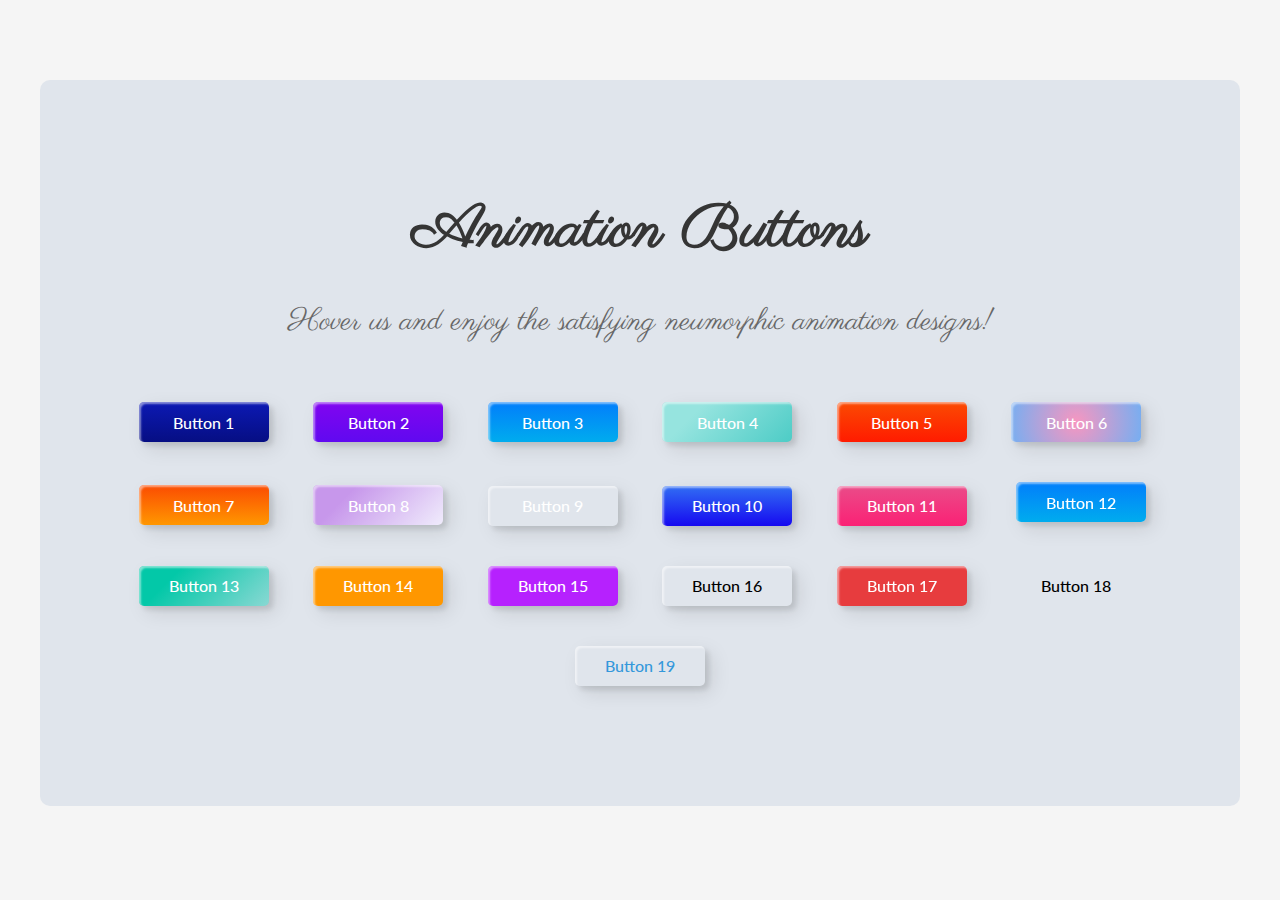
<file: buttons.html>
<!DOCTYPE html>
<html lang="ru">

<head>
	<meta charset="UTF-8">
	<meta name="viewport" content="width=device-width, initial-scale=1.0">
	<title>Vector Header - Анимированные кнопки</title>
	<!--Google Font-->
	<link href="https://fonts.googleapis.com/css2?family=Lato&display=swap" rel="stylesheet">
	<link rel="preconnect" href="https://fonts.googleapis.com">
	<link rel="preconnect" href="https://fonts.gstatic.com" crossorigin>
	<link href="https://fonts.googleapis.com/css2?family=Parisienne&display=swap" rel="stylesheet">
	<style>
		body {
			font-family: 'Avenir', sans-serif;
			margin: 0;
			padding: 0;
			background: #f5f5f5;
			color: #333;
		}

		.container {
			max-width: 1200px;
			margin: 0 auto;
			padding: 40px 20px;
		}

		/* Стили для секции кнопок */
		.buttons-section {
			background: #e0e5ec;
			padding: 60px 20px;
			margin-top: 40px;
			border-radius: 10px;
		}

		.buttons-section h2 {
			position: relative;
			text-align: center;
			color: #353535;
			font-size: 60px;
			font-family: 'Parisienne', cursive;
			margin-bottom: 20px;
		}

		.buttons-section p {
			font-family: 'Parisienne', cursive;
			font-weight: 400;
			text-align: center;
			font-size: 30px;
			color: #676767;
			margin-bottom: 40px;
		}

		.frame {
			width: 90%;
			margin: 40px auto;
			text-align: center;
		}

		button {
			margin: 20px;
		}

		.custom-btn {
			width: 130px;
			height: 40px;
			color: #fff;
			border-radius: 5px;
			padding: 10px 25px;
			font-family: 'Lato', sans-serif;
			font-weight: 500;
			font-size: 16px;
			background: transparent;
			cursor: pointer;
			transition: all 0.3s ease;
			position: relative;
			display: inline-block;
			box-shadow: inset 2px 2px 2px 0px rgba(255, 255, 255, .5),
				7px 7px 20px 0px rgba(0, 0, 0, .1),
				4px 4px 5px 0px rgba(0, 0, 0, .1);
			outline: none;
		}

		/* Стили для кнопок */
		.btn-1 {
			background: rgb(6, 14, 131);
			background: linear-gradient(0deg, rgba(6, 14, 131, 1) 0%, rgba(12, 25, 180, 1) 100%);
			border: none;
		}

		.btn-1:hover {
			background: rgb(0, 3, 255);
			background: linear-gradient(0deg, rgba(0, 3, 255, 1) 0%, rgba(2, 126, 251, 1) 100%);
		}

		.btn-2 {
			background: rgb(96, 9, 240);
			background: linear-gradient(0deg, rgba(96, 9, 240, 1) 0%, rgba(129, 5, 240, 1) 100%);
			border: none;
		}

		.btn-2:hover {
			box-shadow: 4px 4px 6px 0 rgba(255, 255, 255, .5),
				-4px -4px 6px 0 rgba(116, 125, 136, .5),
				inset -4px -4px 6px 0 rgba(255, 255, 255, .2),
				inset 4px 4px 6px 0 rgba(0, 0, 0, .4);
		}

		.btn-3 {
			background: rgb(0, 172, 238);
			background: linear-gradient(0deg, rgba(0, 172, 238, 1) 0%, rgba(2, 126, 251, 1) 100%);
			width: 130px;
			height: 40px;
			line-height: 42px;
			padding: 0;
			border: none;
		}

		.btn-3 span {
			position: relative;
			display: block;
			width: 100%;
			height: 100%;
		}

		.btn-3:before,
		.btn-3:after {
			position: absolute;
			content: "";
			right: 0;
			top: 0;
			background: rgba(2, 126, 251, 1);
			transition: all 0.3s ease;
		}

		.btn-3:before {
			height: 0%;
			width: 2px;
		}

		.btn-3:after {
			width: 0%;
			height: 2px;
		}

		.btn-3:hover {
			background: transparent;
			box-shadow: none;
		}

		.btn-3:hover:before {
			height: 100%;
		}

		.btn-3:hover:after {
			width: 100%;
		}

		.btn-3 span:hover {
			color: rgba(2, 126, 251, 1);
		}

		.btn-3 span:before,
		.btn-3 span:after {
			position: absolute;
			content: "";
			left: 0;
			bottom: 0;
			background: rgba(2, 126, 251, 1);
			transition: all 0.3s ease;
		}

		.btn-3 span:before {
			width: 2px;
			height: 0%;
		}

		.btn-3 span:after {
			width: 0%;
			height: 2px;
		}

		.btn-3 span:hover:before {
			height: 100%;
		}

		.btn-3 span:hover:after {
			width: 100%;
		}

		.btn-4 {
			background-color: #4dccc6;
			background-image: linear-gradient(315deg, #4dccc6 0%, #96e4df 74%);
			line-height: 42px;
			padding: 0;
			border: none;
		}

		.btn-4:hover {
			background-color: #89d8d3;
			background-image: linear-gradient(315deg, #89d8d3 0%, #03c8a8 74%);
		}

		.btn-4 span {
			position: relative;
			display: block;
			width: 100%;
			height: 100%;
		}

		.btn-4:before,
		.btn-4:after {
			position: absolute;
			content: "";
			right: 0;
			top: 0;
			box-shadow: 4px 4px 6px 0 rgba(255, 255, 255, .9),
				-4px -4px 6px 0 rgba(116, 125, 136, .2),
				inset -4px -4px 6px 0 rgba(255, 255, 255, .9),
				inset 4px 4px 6px 0 rgba(116, 125, 136, .3);
			transition: all 0.3s ease;
		}

		.btn-4:before {
			height: 0%;
			width: .1px;
		}

		.btn-4:after {
			width: 0%;
			height: .1px;
		}

		.btn-4:hover:before {
			height: 100%;
		}

		.btn-4:hover:after {
			width: 100%;
		}

		.btn-4 span:before,
		.btn-4 span:after {
			position: absolute;
			content: "";
			left: 0;
			bottom: 0;
			box-shadow: 4px 4px 6px 0 rgba(255, 255, 255, .9),
				-4px -4px 6px 0 rgba(116, 125, 136, .2),
				inset -4px -4px 6px 0 rgba(255, 255, 255, .9),
				inset 4px 4px 6px 0 rgba(116, 125, 136, .3);
			transition: all 0.3s ease;
		}

		.btn-4 span:before {
			width: .1px;
			height: 0%;
		}

		.btn-4 span:after {
			width: 0%;
			height: .1px;
		}

		.btn-4 span:hover:before {
			height: 100%;
		}

		.btn-4 span:hover:after {
			width: 100%;
		}

		.btn-5 {
			width: 130px;
			height: 40px;
			line-height: 42px;
			padding: 0;
			border: none;
			background: rgb(255, 27, 0);
			background: linear-gradient(0deg, rgba(255, 27, 0, 1) 0%, rgba(251, 75, 2, 1) 100%);
		}

		.btn-5:hover {
			color: #f0094a;
			background: transparent;
			box-shadow: none;
		}

		.btn-5:before,
		.btn-5:after {
			content: '';
			position: absolute;
			top: 0;
			right: 0;
			height: 2px;
			width: 0;
			background: #f0094a;
			box-shadow: -1px -1px 5px 0px #fff,
				7px 7px 20px 0px #0003,
				4px 4px 5px 0px #0002;
			transition: 400ms ease all;
		}

		.btn-5:after {
			right: inherit;
			top: inherit;
			left: 0;
			bottom: 0;
		}

		.btn-5:hover:before,
		.btn-5:hover:after {
			width: 100%;
			transition: 800ms ease all;
		}

		.btn-6 {
			background: rgb(247, 150, 192);
			background: radial-gradient(circle, rgba(247, 150, 192, 1) 0%, rgba(118, 174, 241, 1) 100%);
			line-height: 42px;
			padding: 0;
			border: none;
		}

		.btn-6 span {
			position: relative;
			display: block;
			width: 100%;
			height: 100%;
		}

		.btn-6:before,
		.btn-6:after {
			position: absolute;
			content: "";
			height: 0%;
			width: 1px;
			box-shadow: -1px -1px 20px 0px rgba(255, 255, 255, 1),
				-4px -4px 5px 0px rgba(255, 255, 255, 1),
				7px 7px 20px 0px rgba(0, 0, 0, .4),
				4px 4px 5px 0px rgba(0, 0, 0, .3);
		}

		.btn-6:before {
			right: 0;
			top: 0;
			transition: all 500ms ease;
		}

		.btn-6:after {
			left: 0;
			bottom: 0;
			transition: all 500ms ease;
		}

		.btn-6:hover {
			background: transparent;
			color: #76aef1;
			box-shadow: none;
		}

		.btn-6:hover:before {
			transition: all 500ms ease;
			height: 100%;
		}

		.btn-6:hover:after {
			transition: all 500ms ease;
			height: 100%;
		}

		.btn-6 span:before,
		.btn-6 span:after {
			position: absolute;
			content: "";
			box-shadow: -1px -1px 20px 0px rgba(255, 255, 255, 1),
				-4px -4px 5px 0px rgba(255, 255, 255, 1),
				7px 7px 20px 0px rgba(0, 0, 0, .4),
				4px 4px 5px 0px rgba(0, 0, 0, .3);
		}

		.btn-6 span:before {
			left: 0;
			top: 0;
			width: 0%;
			height: .5px;
			transition: all 500ms ease;
		}

		.btn-6 span:after {
			right: 0;
			bottom: 0;
			width: 0%;
			height: .5px;
			transition: all 500ms ease;
		}

		.btn-6 span:hover:before {
			width: 100%;
		}

		.btn-6 span:hover:after {
			width: 100%;
		}

		.btn-7 {
			background: linear-gradient(0deg, rgba(255, 151, 0, 1) 0%, rgba(251, 75, 2, 1) 100%);
			line-height: 42px;
			padding: 0;
			border: none;
		}

		.btn-7 span {
			position: relative;
			display: block;
			width: 100%;
			height: 100%;
		}

		.btn-7:before,
		.btn-7:after {
			position: absolute;
			content: "";
			right: 0;
			top: 0;
			background: rgba(251, 75, 2, 1);
			box-shadow: -7px -7px 20px 0px rgba(255, 255, 255, .9),
				-4px -4px 5px 0px rgba(255, 255, 255, .9),
				7px 7px 20px 0px rgba(0, 0, 0, .2),
				4px 4px 5px 0px rgba(0, 0, 0, .3);
			transition: all 0.3s ease;
		}

		.btn-7:before {
			height: 0%;
			width: 2px;
		}

		.btn-7:after {
			width: 0%;
			height: 2px;
		}

		.btn-7:hover {
			color: rgba(251, 75, 2, 1);
			background: transparent;
		}

		.btn-7:hover:before {
			height: 100%;
		}

		.btn-7:hover:after {
			width: 100%;
		}

		.btn-7 span:before,
		.btn-7 span:after {
			position: absolute;
			content: "";
			left: 0;
			top: 0;
			background: rgba(251, 75, 2, 1);
			box-shadow: -7px -7px 20px 0px rgba(255, 255, 255, .9),
				-4px -4px 5px 0px rgba(255, 255, 255, .9),
				7px 7px 20px 0px rgba(0, 0, 0, .2),
				4px 4px 5px 0px rgba(0, 0, 0, .3);
			transition: all 0.3s ease;
		}

		.btn-7 span:before {
			width: 2px;
			height: 0%;
		}

		.btn-7 span:after {
			height: 2px;
			width: 0%;
		}

		.btn-7 span:hover:before {
			height: 100%;
		}

		.btn-7 span:hover:after {
			width: 100%;
		}

		.btn-8 {
			background-color: #f0ecfc;
			background-image: linear-gradient(315deg, #f0ecfc 0%, #c797eb 74%);
			line-height: 42px;
			padding: 0;
			border: none;
		}

		.btn-8 span {
			position: relative;
			display: block;
			width: 100%;
			height: 100%;
		}

		.btn-8:before,
		.btn-8:after {
			position: absolute;
			content: "";
			right: 0;
			bottom: 0;
			background: #c797eb;
			transition: all 0.3s ease;
		}

		.btn-8:before {
			height: 0%;
			width: 2px;
		}

		.btn-8:after {
			width: 0%;
			height: 2px;
		}

		.btn-8:hover:before {
			height: 100%;
		}

		.btn-8:hover:after {
			width: 100%;
		}

		.btn-8:hover {
			background: transparent;
		}

		.btn-8 span:hover {
			color: #c797eb;
		}

		.btn-8 span:before,
		.btn-8 span:after {
			position: absolute;
			content: "";
			left: 0;
			top: 0;
			background: #c797eb;
			transition: all 0.3s ease;
		}

		.btn-8 span:before {
			width: 2px;
			height: 0%;
		}

		.btn-8 span:after {
			height: 2px;
			width: 0%;
		}

		.btn-8 span:hover:before {
			height: 100%;
		}

		.btn-8 span:hover:after {
			width: 100%;
		}

		.btn-9 {
			border: none;
			transition: all 0.3s ease;
			overflow: hidden;
		}

		.btn-9:after {
			position: absolute;
			content: " ";
			z-index: -1;
			top: 0;
			left: 0;
			width: 100%;
			height: 100%;
			background-color: #1fd1f9;
			background-image: linear-gradient(315deg, #1fd1f9 0%, #b621fe 74%);
			transition: all 0.3s ease;
		}

		.btn-9:hover {
			background: transparent;
			box-shadow: 4px 4px 6px 0 rgba(255, 255, 255, .5),
				-4px -4px 6px 0 rgba(116, 125, 136, .2),
				inset -4px -4px 6px 0 rgba(255, 255, 255, .5),
				inset 4px 4px 6px 0 rgba(116, 125, 136, .3);
			color: #fff;
		}

		.btn-9:hover:after {
			-webkit-transform: scale(2) rotate(180deg);
			transform: scale(2) rotate(180deg);
			box-shadow: 4px 4px 6px 0 rgba(255, 255, 255, .5),
				-4px -4px 6px 0 rgba(116, 125, 136, .2),
				inset -4px -4px 6px 0 rgba(255, 255, 255, .5),
				inset 4px 4px 6px 0 rgba(116, 125, 136, .3);
		}

		.btn-10 {
			background: rgb(22, 9, 240);
			background: linear-gradient(0deg, rgba(22, 9, 240, 1) 0%, rgba(49, 110, 244, 1) 100%);
			color: #fff;
			border: none;
			transition: all 0.3s ease;
			overflow: hidden;
		}

		.btn-10:after {
			position: absolute;
			content: " ";
			top: 0;
			left: 0;
			z-index: -1;
			width: 100%;
			height: 100%;
			transition: all 0.3s ease;
			-webkit-transform: scale(.1);
			transform: scale(.1);
		}

		.btn-10:hover {
			color: #fff;
			border: none;
			background: transparent;
		}

		.btn-10:hover:after {
			background: rgb(0, 3, 255);
			background: linear-gradient(0deg, rgba(2, 126, 251, 1) 0%, rgba(0, 3, 255, 1)100%);
			-webkit-transform: scale(1);
			transform: scale(1);
		}

		.btn-11 {
			border: none;
			background: rgb(251, 33, 117);
			background: linear-gradient(0deg, rgba(251, 33, 117, 1) 0%, rgba(234, 76, 137, 1) 100%);
			color: #fff;
			overflow: hidden;
		}

		.btn-11:hover {
			text-decoration: none;
			color: #fff;
		}

		.btn-11:before {
			position: absolute;
			content: '';
			display: inline-block;
			top: -180px;
			left: 0;
			width: 30px;
			height: 100%;
			background-color: #fff;
			animation: shiny-btn1 3s ease-in-out infinite;
		}

		.btn-11:hover {
			opacity: .7;
		}

		.btn-11:active {
			box-shadow: 4px 4px 6px 0 rgba(255, 255, 255, .3),
				-4px -4px 6px 0 rgba(116, 125, 136, .2),
				inset -4px -4px 6px 0 rgba(255, 255, 255, .2),
				inset 4px 4px 6px 0 rgba(0, 0, 0, .2);
		}

		@-webkit-keyframes shiny-btn1 {
			0% {
				-webkit-transform: scale(0) rotate(45deg);
				opacity: 0;
			}

			80% {
				-webkit-transform: scale(0) rotate(45deg);
				opacity: 0.5;
			}

			81% {
				-webkit-transform: scale(4) rotate(45deg);
				opacity: 1;
			}

			100% {
				-webkit-transform: scale(50) rotate(45deg);
				opacity: 0;
			}
		}

		.btn-12 {
			position: relative;
			right: 20px;
			bottom: 20px;
			border: none;
			box-shadow: none;
			width: 130px;
			height: 40px;
			line-height: 42px;
			-webkit-perspective: 230px;
			perspective: 230px;
		}

		.btn-12 span {
			background: rgb(0, 172, 238);
			background: linear-gradient(0deg, rgba(0, 172, 238, 1) 0%, rgba(2, 126, 251, 1) 100%);
			display: block;
			position: absolute;
			width: 130px;
			height: 40px;
			box-shadow: inset 2px 2px 2px 0px rgba(255, 255, 255, .5),
				7px 7px 20px 0px rgba(0, 0, 0, .1),
				4px 4px 5px 0px rgba(0, 0, 0, .1);
			border-radius: 5px;
			margin: 0;
			text-align: center;
			-webkit-box-sizing: border-box;
			-moz-box-sizing: border-box;
			box-sizing: border-box;
			-webkit-transition: all .3s;
			transition: all .3s;
		}

		.btn-12 span:nth-child(1) {
			box-shadow: -7px -7px 20px 0px #fff9,
				-4px -4px 5px 0px #fff9,
				7px 7px 20px 0px #0002,
				4px 4px 5px 0px #0001;
			-webkit-transform: rotateX(90deg);
			-moz-transform: rotateX(90deg);
			transform: rotateX(90deg);
			-webkit-transform-origin: 50% 50% -20px;
			-moz-transform-origin: 50% 50% -20px;
			transform-origin: 50% 50% -20px;
		}

		.btn-12 span:nth-child(2) {
			-webkit-transform: rotateX(0deg);
			-moz-transform: rotateX(0deg);
			transform: rotateX(0deg);
			-webkit-transform-origin: 50% 50% -20px;
			-moz-transform-origin: 50% 50% -20px;
			transform-origin: 50% 50% -20px;
		}

		.btn-12:hover span:nth-child(1) {
			box-shadow: inset 2px 2px 2px 0px rgba(255, 255, 255, .5),
				7px 7px 20px 0px rgba(0, 0, 0, .1),
				4px 4px 5px 0px rgba(0, 0, 0, .1);
			-webkit-transform: rotateX(0deg);
			-moz-transform: rotateX(0deg);
			transform: rotateX(0deg);
		}

		.btn-12:hover span:nth-child(2) {
			box-shadow: inset 2px 2px 2px 0px rgba(255, 255, 255, .5),
				7px 7px 20px 0px rgba(0, 0, 0, .1),
				4px 4px 5px 0px rgba(0, 0, 0, .1);
			color: transparent;
			-webkit-transform: rotateX(-90deg);
			-moz-transform: rotateX(-90deg);
			transform: rotateX(-90deg);
		}

		.btn-13 {
			background-color: #89d8d3;
			background-image: linear-gradient(315deg, #89d8d3 0%, #03c8a8 74%);
			border: none;
			z-index: 1;
		}

		.btn-13:after {
			position: absolute;
			content: "";
			width: 100%;
			height: 0;
			bottom: 0;
			left: 0;
			z-index: -1;
			border-radius: 5px;
			background-color: #4dccc6;
			background-image: linear-gradient(315deg, #4dccc6 0%, #96e4df 74%);
			box-shadow: -7px -7px 20px 0px #fff9,
				-4px -4px 5px 0px #fff9,
				7px 7px 20px 0px #0002,
				4px 4px 5px 0px #0001;
			transition: all 0.3s ease;
		}

		.btn-13:hover {
			color: #fff;
		}

		.btn-13:hover:after {
			top: 0;
			height: 100%;
		}

		.btn-13:active {
			top: 2px;
		}

		.btn-14 {
			background: rgb(255, 151, 0);
			border: none;
			z-index: 1;
		}

		.btn-14:after {
			position: absolute;
			content: "";
			width: 100%;
			height: 0;
			top: 0;
			left: 0;
			z-index: -1;
			border-radius: 5px;
			background-color: #eaf818;
			background-image: linear-gradient(315deg, #eaf818 0%, #f6fc9c 74%);
			box-shadow: inset 2px 2px 2px 0px rgba(255, 255, 255, .5),
				7px 7px 20px 0px rgba(0, 0, 0, .1),
				4px 4px 5px 0px rgba(0, 0, 0, .1);
			transition: all 0.3s ease;
		}

		.btn-14:hover {
			color: #000;
		}

		.btn-14:hover:after {
			top: auto;
			bottom: 0;
			height: 100%;
		}

		.btn-14:active {
			top: 2px;
		}

		.btn-15 {
			background: #b621fe;
			border: none;
			z-index: 1;
		}

		.btn-15:after {
			position: absolute;
			content: "";
			width: 0;
			height: 100%;
			top: 0;
			right: 0;
			z-index: -1;
			background-color: #663dff;
			border-radius: 5px;
			box-shadow: inset 2px 2px 2px 0px rgba(255, 255, 255, .5),
				7px 7px 20px 0px rgba(0, 0, 0, .1),
				4px 4px 5px 0px rgba(0, 0, 0, .1);
			transition: all 0.3s ease;
		}

		.btn-15:hover {
			color: #fff;
		}

		.btn-15:hover:after {
			left: 0;
			width: 100%;
		}

		.btn-15:active {
			top: 2px;
		}

		.btn-16 {
			border: none;
			color: #000;
		}

		.btn-16:after {
			position: absolute;
			content: "";
			width: 0;
			height: 100%;
			top: 0;
			left: 0;
			direction: rtl;
			z-index: -1;
			box-shadow: -7px -7px 20px 0px #fff9,
				-4px -4px 5px 0px #fff9,
				7px 7px 20px 0px #0002,
				4px 4px 5px 0px #0001;
			transition: all 0.3s ease;
		}

		.btn-16:hover {
			color: #000;
		}

		.btn-16:hover:after {
			left: auto;
			right: 0;
			width: 100%;
		}

		.btn-16:active {
			top: 2px;
		}

		.btn-17 {
			background: #e73c3e !important;
			padding: 10px 25px;
			border-radius: 5px;
			border: none;
			position: relative;
			z-index: 1;
		}

		.btn-17:after {
			content: "";
			position: absolute;
			left: 0;
			top: 0;
			width: 0;
			height: 100%;
			background: #000;
			transition: .5s;
			z-index: -1;
			border-radius: 5px;
		}

		.btn-17:hover:after {
			width: 100%;
			height: 100%;
		}

		.btn-18 {
			position: relative;
			border: none;
			box-shadow: none;
			color: black;
			transition: .5s;
		}

		.btn-18:before {
			content: "";
			border-top: 3px solid black;
			border-bottom: 3px solid black;
			position: absolute;
			top: 0;
			left: 0;
			width: 100%;
			height: 100%;
			transform: scaleY(1.5);
			opacity: 0;
			transition: .5s;
		}

		.btn-18:hover:before {
			transform: scaleY(1);
			opacity: 9;
		}

		.btn-19 {
			position: relative;
			overflow: hidden;
			color: #3498db;
			text-align: center;
			border: none;
		}

		.btn-19-span {
			transition: .5s;
		}

		.btn-19:hover .btn-19-span {
			transform: scale(1.3);
			color: #f1f1f1;
			z-index: 1;
		}

		.btn-19:before {
			content: "";
			position: absolute;
			width: 130%;
			height: 130%;
			background: #3498db;
			transform: rotate(45deg);
			left: -90%;
			top: 90%;
		}

		.btn-19:hover:before {
			animation: aaa 0.7s 1;
			top: -10%;
			left: -10%;
			z-index: -1;
		}

		@keyframes aaa {
			0% {
				left: -110%;
				top: 90%;
			}

			50% {
				left: 10%;
				top: -30%;
			}

			100% {
				top: -10%;
				left: -10%;
			}
		}
	</style>
</head>

<body>
	<div class="container">
		<div class="buttons-section">
			<h2>Animation Buttons</h2>
			<p>Hover us and enjoy the satisfying neumorphic animation designs!</p>
			<div class="frame">
				<button class="custom-btn btn-1">Button 1</button>
				<button class="custom-btn btn-2">Button 2</button>
				<button class="custom-btn btn-3"><span>Button 3</span></button>
				<button class="custom-btn btn-4"><span>Button 4</span></button>
				<button class="custom-btn btn-5"><span>Button 5</span></button>
				<button class="custom-btn btn-6"><span>Button 6</span></button>
				<button class="custom-btn btn-7"><span>Button 7</span></button>
				<button class="custom-btn btn-8"><span>Button 8</span></button>
				<button class="custom-btn btn-9">Button 9</button>
				<button class="custom-btn btn-10">Button 10</button>
				<button class="custom-btn btn-11">Button 11<div class="dot"></div></button>
				<button class="custom-btn btn-12"><span>Click!</span><span>Button 12</span></button>
				<button class="custom-btn btn-13">Button 13</button>
				<button class="custom-btn btn-14">Button 14</button>
				<button class="custom-btn btn-15">Button 15</button>
				<button class="custom-btn btn-16">Button 16</button>
				<button class="custom-btn btn-17">Button 17</button>
				<button class="custom-btn btn-18">Button 18</button>
				<button class="custom-btn btn-19"><span class="btn-19-span">Button 19</span></button>
			</div>
		</div>
	</div>
</body>

</html>
</file>
